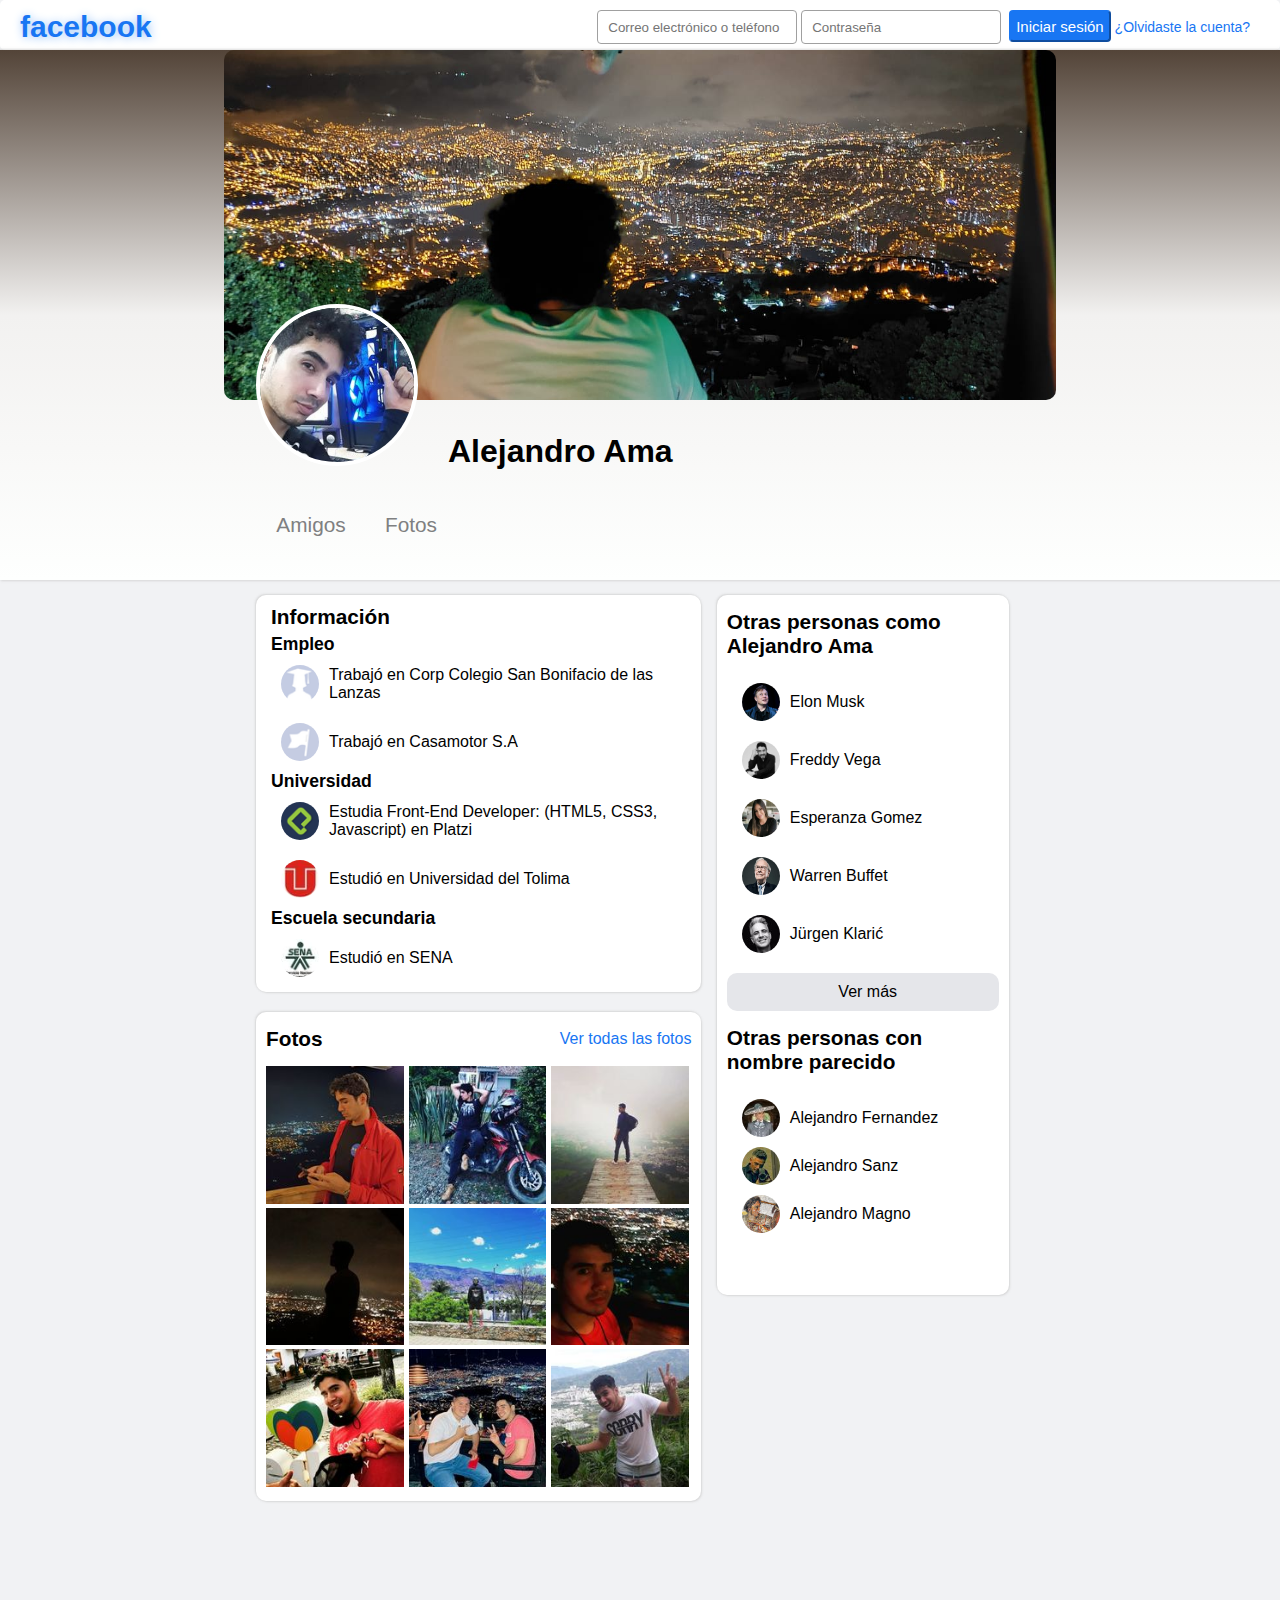
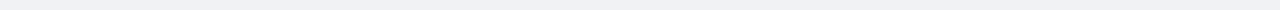
<file: index.html>
<!DOCTYPE html>
<html lang="en">
<head>
    <meta charset="UTF-8">
    <meta http-equiv="X-UA-Compatible" content="IE=edge">
    <meta name="viewport" content="width=device-width, initial-scale=1.0">
    <link rel="stylesheet" href="facebook.css">
    <title>Alejandro Ama | Facebook</title>
    <!-- https://www.facebook.com/AlejoAmaHin -->
</head>
<body>
    <header class="header">
        <div class="logo"><a href="Facebook.html">facebook</a></div>
        <div class="login">
            <div class="usuario">
                <input type="text" name="email" id="email" placeholder="Correo electrónico o teléfono">
                <input type="password" name="password"  id="password" placeholder="Contraseña">
            </div>
            <div class="login-login">
                <button class="iniciar" > Iniciar sesión</button>
                <span class="registrar"><a  href="#">¿Olvidaste la cuenta?</a></span>
            </div>            
        </div>
    </header>

    <section class="portada">
        <div class="image-portada"></div>
        <div class="sub-portada">
            <div class="image-profile">
                <img src="images/profile.jpg" alt="">
            </div>
            <div class="name">
                <span>
                    <h1>Alejandro Ama</h1>
                </span>
            </div>
        </div>
        <div class="amigos-fotos">
            <span><div>
                <p>Amigos</p>
            </div></span>
            <span><div>
                <p>Fotos</p>
            </div></span>
        </div>
                
        
    </section>

    <main class="main">
        <div class="left">
            <div class="informacion">
                <div class="informacion-contenedor">
                    <h5>Información</h5>
                    <h6>Empleo</h6>
                    <div class="cajas">
                        <img src="images/icon1.png" alt="logo de grado">
                        <p>Trabajó en Corp Colegio San Bonifacio de las Lanzas</p> 
                    </div>
                    <div class="cajas">
                        <img src="images/icon2.png" alt="logo de bandera">
                        <p>Trabajó en Casamotor S.A</p> 
                    </div>
                    <h6>Universidad</h6>
                    <div class="cajas">
                        <img src="images/iconPlatzi.png" alt="logo de Platzi">
                        <p>Estudia Front-End Developer: (HTML5, CSS3, Javascript) en Platzi</p>
                    </div>
                    <div class="cajas">
                        <img src="images/iconUT.jpg" alt="logo de Universidad del Tolima">
                        <p>Estudió en Universidad del Tolima</p>
                    </div>
                    <h6>Escuela secundaria</h6>
                    <div class="cajas">
                        <img src="images/iconSENA.jpg" alt="logo de SENA">
                        <p>Estudió en SENA</p>
                    </div>

                </div>
            </div>
            <div class="fotos">
                <div class="titulo">
                    <h5>Fotos</h5>
                    <div><a href="#">Ver todas las fotos</a></div>
                </div>
                <div class="contenedor-fotos">
                    <div class="cajas-fotos"><img src="images/foto1.jpg" alt="fotos del usuario"></div>                   
                    <div class="cajas-fotos"><img src="images/foto2.jpg" alt="fotos del usuario"></div>                   
                    <div class="cajas-fotos"><img src="images/foto3.jpg" alt="fotos del usuario"></div>                   
                    <div class="cajas-fotos"><img src="images/foto4.jpg" alt="fotos del usuario"></div>                   
                    <div class="cajas-fotos"><img src="images/foto5.jpg" alt="fotos del usuario"></div>                   
                    <div class="cajas-fotos"><img src="images/foto6.jpg" alt="fotos del usuario"></div>                   
                    <div class="cajas-fotos"><img src="images/foto7.jpg" alt="fotos del usuario"></div>                   
                    <div class="cajas-fotos"><img src="images/foto8.jpg" alt="fotos del usuario"></div>                   
                    <div class="cajas-fotos"><img src="images/foto9.jpg" alt="fotos del usuario"></div>                   
                </div>
            </div>
        </div>
        <div class="right">
            <div class="amigos">
                <div class="titulo">
                    <h5>Otras personas como Alejandro Ama</h5>
                </div>
                <div class="informacion-contenedor">           
                    <span>
                        <div class="cajas">
                            <img src="images/elon.jfif" alt="logo de Elon">
                            <p>Elon Musk</p>                     
                        </div>
                    </span>
                    <span>
                        <div class="cajas">
                            <img src="images/Freddy.jpg" alt="logo de Freddy">
                            <p>Freddy Vega</p> 
                        </div>
                    </span>
                    <span>
                        <div class="cajas">
                            <img src="images/esperanza.png" alt="logo de esperanza">
                            <p>Esperanza Gomez</p>
                        </div>
                    </span>
                    <span>
                        <div class="cajas">
                            <img src="images/warrent.jpg" alt="logo de Universidad del Warren">
                            <p>Warren Buffet</p>
                        </div>
                    </span>
                    <span>
                        <div class="cajas">
                            <img src="images/jurgen.jpg" alt="logo de jurgen">
                            <p>Jürgen Klarić</p>
                        </div>
                    </span>   
                </div> 
                
                <div class="boton-verMas">
                    <span>
                        <div>
                            <p>Ver más</p>
                        </div>
                    </span>
                </div>

                <div class="titulo">
                    <h5>Otras personas con nombre parecido</h5>
                </div>
                <div class="informacion-contenedor">           
                    <span>
                        <div class="cajas">
                            <img src="images/fernandez.jpg" alt="logo de Alejandro Fernandez">
                            <p>Alejandro Fernandez</p> 
                        </div>
                        <div class="cajas">
                            <img src="images/sanz.jpg" alt="logo de Alejandro Sanz">
                            <p>Alejandro Sanz</p> 
                        </div>
                        <div class="cajas">
                            <img src="images/magno.jpg" alt="logo de Alejandro Magno">
                            <p>Alejandro Magno</p>
                        </div>
                    </span>
                </div>
            </div>
        </div>
    </div>

    </main>
    
</body>
</html>
</file>
<file: facebook.css>
/* https://www.facebook.com/alejoa2h */
*{
    margin: 0;
    padding: 0;
    font-family: Arial, Helvetica, sans-serif;
}
body {
    background-color: #f1f2f4;
    display: flex;
    padding: 0px;
    flex-direction: column;
    justify-content: center;
    align-items: center;    
}

button:hover {
    cursor: pointer;
}

a {
    text-decoration: none;
    color: #1876f3;
}

ul, li {
    list-style: none;
}

span {
    cursor: pointer;
}

h1 {
    font-size: 2rem;
}

h5 {
    font-size: 1.3rem;
    padding: 5px 0px;
    cursor: pointer;
}

h6 {
    font-size: 1.1rem;
}

p {
    padding-left: 10px;
}

/* Clases */
.logo a {
    font-size: 30px;
    font-weight: 700;
    text-shadow: 1px 1px 10px #96c2f8;
}

.header {
    display: flex;
    background-color: #ffffff;
    justify-content: space-between;
    align-content: space-between;
    height: 50px;
    width: 100%;
    border-radius: 5px;
}

.logo {
    grid-area: "logo";
    display: flex;
    flex-direction: row;
    padding-left: 20px;
    padding-top: 10px;
    
}

.login {
    display: flex;
    flex-direction: row;
    flex-wrap: nowrap;
    padding-top: 10px;
    font-size: 14px;
    gap: 8px;
    padding-right: 30px;
    
}

.usuario input {
    width: 188px;
    border-radius: 4px;
    height: 80%;
    border: 1px solid rgb(160, 160, 160);
    padding-left: 10px;
}


.iniciar {
    height: 80%;
    padding: 5px;
    border-radius: 4px;
    background-color: #1876f3;
    color: #ffffff;
    border-color: #1876f3;
    font-size: 15px;
}

.portada {
    width: 100%;
    display: flex;
    flex-direction: column;
    justify-content: center;
    align-items: center;
    background: linear-gradient(#534438, #f2f1f0, #fefffe);
    box-shadow: 1px 1px 2px #c9c8c89f, -1px -1px 2px #c9c8c89f;
}

/* sección de la "portada" */

.image-portada {
    width: 65%;
    height: 350px;
    background-image: url(images/portada.jpg);
    background-size: cover;
    background-position: center;
    cursor: pointer;
    border-radius: 10px;
}

.sub-portada {
    width: 60%;
    height: 70px;
    display: flex;
    justify-content: flex-start;
    align-items: flex-end;
}

.image-profile {
    width: 25%;
}

.image-profile img{
    width: 12vw;
    height: 12vw;
    cursor: pointer;
    border-radius: 50%;
    border: 4px solid #fff;
}

.name {
    width: 70%;
    font-size: 1.3rem;
}


.amigos-fotos {
    width: 60%;
    display: flex;
    flex-direction: row;
    padding: 30px 0px;
    line-height: 1.33;
    color: #7f8081;
    
    font-size: 1.3rem;
}

.amigos-fotos div {
    width: 100px;
    height: 50px;
    transition: 0.8s;
    display: flex;
    justify-content: center;
    align-items: center;
    border-radius: 4px;
}

.amigos-fotos div:hover {
    background-color: #c9c8c89f;
}

/*   Main */
.main {
    display: flex;
    *background-color: rgb(206, 155, 211); /* Estos color son para verlos po si se me pierden o me confundo */
    flex-direction: row;
    width: 60%;
    height: 1000px;
    margin: 15px;
    border-radius: 10px;
    gap: 2%;
}

.main .left {
    width: 58%;
    height: 100%;
    *background-color: rgb(201, 36, 36);
}
.main .right {
    width: 38%;
    height: auto;
    *background-color: rgb(108, 182, 93); 
}

.left, .right {
    display: flex;
    flex-direction: column;
    border-radius: 10px;
    
    gap: 2%;
}

.informacion, .fotos {
    width: 100%;
    height: auto;
}

.amigos {
    width: 100%;
    height: 70%;    
}

/* Estilos en Común */

.informacion, .fotos, .amigos {
    background-color: #fff;
    border-radius: 10px;
    box-shadow: 1px 1px 2px #c9c8c89f, -1px -1px 2px #c9c8c89f;
}

/* Estilos de información y cajas */

.informacion-contenedor {
    display: flex;
    flex-direction: column;
    padding-left: 10px;
    margin: 5px;
}



.cajas {
    display: flex;
    flex-direction: row;
    justify-content: flex-start;
    align-items: center;
    height: 10%;
    margin: 10px;
}

.cajas img {
    width: 38px;
    height: 38px;
    border-radius: 50%;
    background-size: cover;
}

/* Sección fotos */

.titulo {
    width: auto;
    margin: 10px;
    position: relative;
    display: flex;
    flex-direction: row;
    justify-content: space-between;
    align-items: center;
    align-content: space-around;
}

.contenedor-fotos {
    width: 95%;
    margin: 10px;
    position: relative;
    display: flex;
    flex-wrap: wrap;
    justify-content: space-between;
    align-items: center;
    align-content: space-around;
}

.cajas-fotos {
    width: 32.55%;
    gap: 0.6%;    
}

.cajas-fotos img {
    width: 100%;
    margin-right: 4px;
    line-height: 1.34;
    cursor: pointer;
}

.boton-verMas span {
    width: auto;
    margin: 10px;
    padding: 10px;
    border-radius: 10px;
    background-color: #e5e6ea;
    display: flex;
    justify-content: center;
    align-items: center;
    text-align: inherit;
}

.boton-verMas span:hover {
    background-color: #d9dade;
}

.right .informacion-contenedor .cajas:hover {
    background-color: #d9dadee5;
    border-radius: 10px;
}

/* FIN  */
</file>
